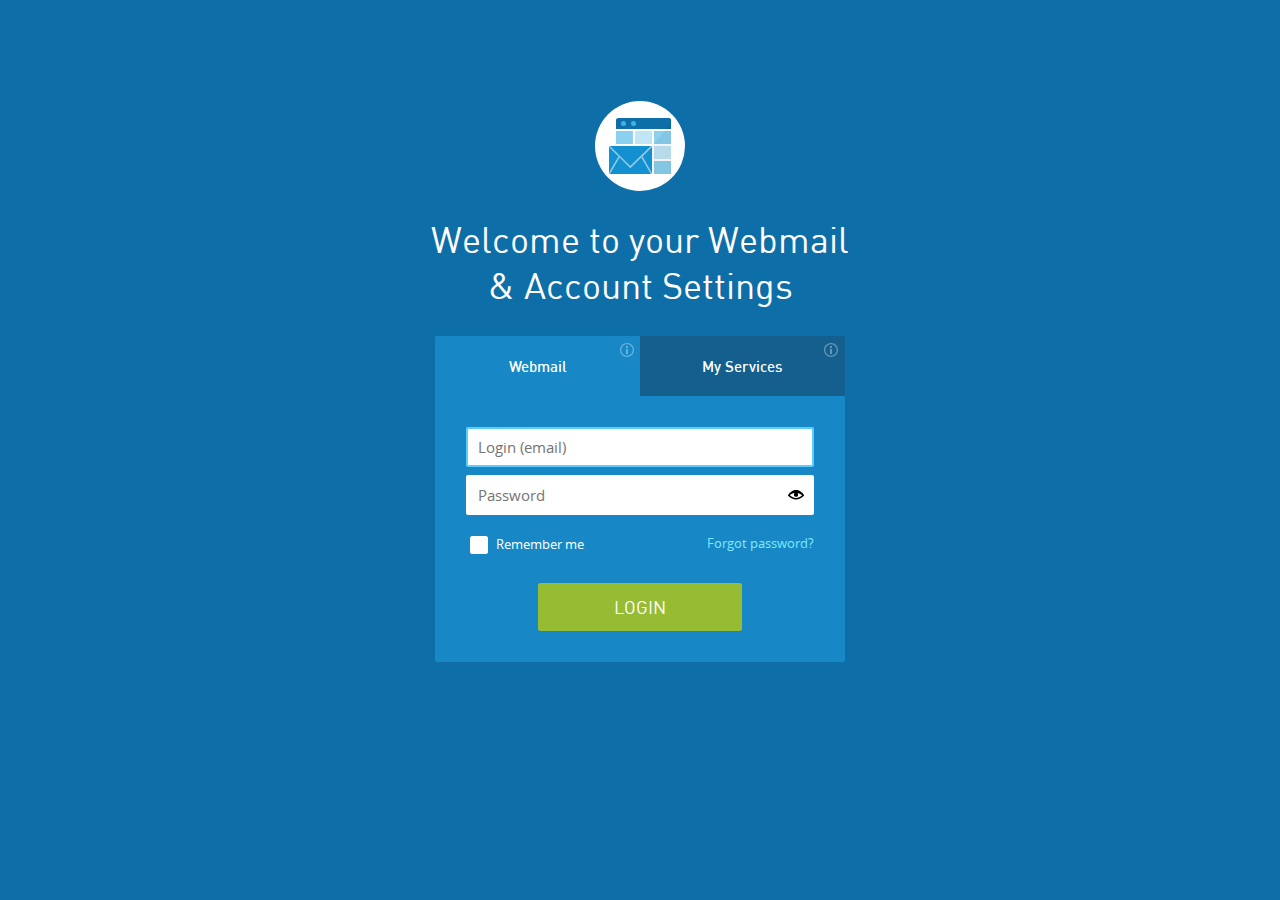
<file: index.html>
<!DOCTYPE html><html data-scrapbook-source="https://controlpanel.serverdata.net/Portal/ADUser/Login" data-scrapbook-create="20260204075555582" data-scrapbook-title="Outlook Web Access"><head>
    <title>Outlook Web Access</title>
    <meta charset="UTF-8">
    <meta http-equiv="X-UA-Compatible" content="IE=edge">
    <link href="aduser.css" rel="stylesheet">
    <script src="config.js"></script>



    <style>
        .wbk {
            word-break: keep-all;
        }
        .p0 {
            padding: 0;
        }
    </style>
<link rel="shortcut icon" href="favicon.ico"></head>
<body><!-- Google Tag Manager (noscript) --><noscript><iframe src="index_1.html" height="0" width="0" style="display:none;visibility:hidden"></iframe></noscript><!-- End Google Tag Manager (noscript) -->
    <section class="login-section">
        <div class="login-logo"></div>
        <h1 class="login-header">Welcome to your Webmail &amp; Account Settings</h1>
        

<div class="login-alert" id="login-update-browser-ie" style="display: none">
    <div class="text-center">
        <p class="lh16 mb8"> Internet Explorer is not officially supported and your experience may not be optimal. For the best experience, please upgrade your browser. </p>
    </div>
</div>


        <div id="oldBrowser" class="login-alert" style="display: none;">
            <div class="login-alert-content">
                
                <img class="login-alert-icon m-24" src="warning-orange_24.png" alt="">
                <div class="login-alert-text"><div class="d-tc">
 <i class="login-alert-icon-warning mr10 ml-10"></i>
 </div>
 <div class="d-tc">
 <p><strong>You’ll get more if you update your browser.</strong> <br>
 Our layout and page behavior is optimized for the latest version of your browser.</p>
 <p><a class="btn m-warning" href="http://outdatedbrowser.com/en" target="_blank">Update my browser</a></p>
 <p class="mb0">This button will redirect you to your browser’s
 update page</p>
 </div></div>
            </div>
        </div>
                            <div class="login-tabs">
                <button class="login-tab login-webmail selected">
                    Webmail
                    <i class="icon-info tooltip" title="Access email on the web using OWA"></i>
                </button>
                <button class="login-tab login-myservices">
                    My Services
                    <i class="icon-info tooltip" title="Change your password, request new services, and perform other basic user tasks"></i>
                </button>
            </div>
        <form method="POST" class="login-form" novalidate="" autocomplete="off">
            <div>
                <div id="aduser-login-spinner" style="display: none">
                    <div style="margin: auto; position: absolute; top: 0; left: 0; right: 0; bottom: 0; text-align: center; z-index: 10; background: rgba(255, 255, 255, 0.5);">
                        <ui:spinner></ui:spinner>
                    </div>
                </div>
                <input name="returnUrl" type="hidden" value="https://controlpanel.serverdata.net/Portal/ADUser/Login">
                <input name="clientType" type="hidden" class="client-type" value="WebMail">
                <div class="pr">
                    <input name="login" id="aduser-login-loginInput" type="text" placeholder="Login (email)" class="login-input" required="" autofocus="" value="">
                    <div class="login-validation required">Login required</div>
                        <div class="login-validation email">Valid email address required</div>
                </div>
                <div class="pr">
                    <input name="password" id="aduser-login-passwordInput" type="password" placeholder="Password" class="password-input" required="">
                    <i id="password-eye-icon" class="password-eye password-eye-hide" style="display:none"></i>
                    <div class="password-validation required">Password required</div>
                </div>
                <template id="login-captcha-template">
                    <div class="login-form-captcha">
                        <input type="hidden" name="captchaId" value="5af64cc4c21946d78f8fa33026ef008c">
                        <div class="captcha-image">
                            <img id="captchaImage" src="/Portal/Captcha?id=5af64cc4c21946d78f8fa33026ef008c&amp;width=94&amp;height=36&amp;rnd=691684581&amp;httproute=True" alt="">
                        </div>
                        <button class="captcha-refresh" type="button">
                            
                            <svg x="0px" y="0px" width="25px" height="24px" viewBox="0 0 25 24" class="captcha-refresh-icon">
                                <path d="M11.9,19.5c-3.2,0-6.1-2.2-7.1-5.2l0.8-0.1l0,0c0.6-0.1,0.9-0.6,0.8-1.2c0-0.2-0.2-0.4-0.3-0.6L3.3,9
                                c-0.2-0.3-0.6-0.4-1-0.4C2,8.7,1.7,9,1.6,9.3l-1.4,4.3c-0.1,0.3,0,0.7,0.2,1C0.6,14.9,1,15,1.4,15l0.9-0.2
                                c1.2,4.3,5.1,7.3,9.7,7.3c2.7,0,5.2-1.1,7.1-3l-1.9-1.9C15.8,18.7,13.9,19.5,11.9,19.5z">
                                </path>
                                <path d="M23.7,12c-0.2-0.3-0.5-0.5-0.9-0.5l-0.9,0c-0.3-5.3-4.7-9.6-10.1-9.6c-3.5,0-6.7,1.8-8.5,4.7l2.2,1.4
                                C7,5.9,9.4,4.6,11.9,4.6c3.9,0,7.2,3.1,7.4,7l-0.8,0c0,0,0,0,0,0c-0.6,0-1,0.5-1,1c0,0.2,0.1,0.4,0.2,0.6l2.1,3.8
                                c0.2,0.3,0.5,0.5,0.9,0.5c0.4,0,0.7-0.2,0.9-0.5l2.1-4C23.9,12.7,23.9,12.3,23.7,12z">
                                </path>
                            </svg>
                            
                        </button>
                    </div>
                    <div class="pr">
                        <input name="captchaCode" type="text" placeholder="Code" class="captcha-input" autofocus="">
                        <div class="captcha-validation required">Code required</div>
                        <div class="captcha-validation server">Valid code required</div>
                    </div>
                </template>
                <div id="login-captcha-place" class="pr"></div>
                <div class="login-actions">
                    <div class="login-remember">
                        <label class="login-remember-me">
                            <input type="checkbox" name="rememberMe" value="true" class="login-checkbox">
                            <span style="line-height: 22px; height: 22px;">Remember me</span>
                        </label>
                    </div>
                    <a href="javascript:" class="login-forgot-password jGaTracking">Forgot password?</a>
                </div>

            </div>
            <button type="submit" class="login-submit wbk p0">Login</button>
        </form>
    </section>
    <span style="display: none">
        <!-- GA general tracking -->


<!-- GA events tracking -->

    </span>

    <script src="login.js"></script>

    <!--[if lt IE 10]>
        <script type="text/javascript">
            $('#oldBrowser').show();
        </script>
    <![endif]-->



</body></html>
</file>
<file: aduser.css>
@font-face{font-family:'DINOTCondensedMedium';src:url("dinot-condmedium-webfont.eot");src:url("dinot-condmedium-webfont.eot") format('embedded-opentype'),url("dinot-condmedium-webfont.woff") format('woff'),url("dinot-condmedium-webfont.ttf") format('truetype'),url("dinot-condmedium-webfont.svg") format('svg');font-weight:normal;font-style:normal}@font-face{font-family:'DINOTRegular';src:url("dinot-webfont.eot");src:url("dinot-webfont.eot") format('embedded-opentype'),url("dinot-webfont.woff") format('woff'),url("dinot-webfont.ttf") format('truetype'),url("dinot-webfont.svg") format('svg');font-weight:normal;font-style:normal}@font-face{font-family:'DINOTMedium';src:url("dinot-medium-webfont.eot");src:url("dinot-medium-webfont.eot") format('embedded-opentype'),url("dinot-medium-webfont.woff") format('woff'),url("dinot-medium-webfont.ttf") format('truetype'),url("dinot-medium-webfont.svg") format('svg');font-weight:normal;font-style:normal}@font-face{font-family:'DINOTBold';src:url("dinot-bold-webfont.eot");src:url("dinot-bold-webfont.eot") format('embedded-opentype'),url("dinot-bold-webfont.woff") format('woff'),url("dinot-bold-webfont.ttf") format('truetype'),url("dinot-bold-webfont.svg") format('svg');font-weight:normal;font-style:normal}@font-face{font-family:'Open Sans';src:url("opensans-regular-webfont.eot");src:url("opensans-regular-webfont.eot") format('embedded-opentype'),url("opensans-regular-webfont.woff") format('woff'),url("opensans-regular-webfont.ttf") format('truetype'),url("opensans-regular-webfont.svg") format('svg');font-weight:normal;font-style:normal}body{background:#0e6ea8}button{margin:0}.login-section{width:420px;margin:100px auto}.login-header{color:#fff;font-family:'DINOTRegular';font-weight:normal;font-size:36px;text-align:center;margin-bottom:28px;box-sizing:border-box}.login-logo{width:92px;height:92px;display:block;margin:auto;background-image:url("aduser.svg")}.login-form{width:410px;margin:0 auto 90px auto;position:relative;background:#1788c5;padding:30px;box-sizing:border-box;border:1px solid #1788c5;border-bottom-left-radius:2px;border-bottom-right-radius:2px}.login-form-captcha{margin-bottom:8px}.captcha{display:none}.captcha-refresh{display:inline-block;height:36px;line-height:40px;vertical-align:top;padding:8px;cursor:pointer;border:none;background:none;outline:none;fill:#7de7ff}.captcha-image{display:inline-block;background:#fff}.captcha-refresh:hover{fill:#5dcdff}.captcha-refresh:hover{}.login-input,.password-input,.captcha-input{border:2px solid #fff;border-radius:2px;font-family:'Open Sans','Helvetica-Neue',Helvetica,sans-serif;font-size:15px;color:#333;height:40px;line-height:25px;margin:0 0 8px;padding:5px 10px;width:100%;-webkit-appearance:none;-webkit-box-sizing:border-box;-moz-box-sizing:border-box;box-sizing:border-box;outline:none}.login-input:focus,.password-input:focus,.captcha-input:focus{border-color:#5dcdff;outline:none}.login-input.password{margin-bottom:16px}.login-checkbox{margin-right:10px;height:20px;vertical-align:middle}.login-checkbox:before{content:"";display:inline-block;background-color:#fff;width:16px;height:16px;border:1px solid #fff;border-radius:2px}.login-checkbox:checked:before{background-color:#3fb2e5;border-color:#3fb2e5;display:block;background-image:linear-gradient(transparent,transparent),url("check-white_16.svg")}.login-submit{height:48px;width:204px;display:block;background:#96bc33;color:#fff;font-family:'DINOTRegular';text-transform:uppercase;border:1px solid #96bc33;border-radius:2px;font-size:18px;margin:30px auto 0 auto;padding:13px 76px 15px;outline:none;line-height:20px;cursor:pointer}.login-submit:hover{background:#88ab2e;border-color:#88ab2e}.login-submit:active{background:#729f40;border-color:#729f40}.login-remember-me{color:#fff;float:left;font-size:13px;margin:0;font-family:'Open Sans','Helvetica-Neue',Helvetica,sans-serif}.login-forgot-password{float:right;color:#7de7ff;text-decoration:none;font-family:'Open Sans','Helvetica-Neue',Helvetica,sans-serif;font-size:13px;padding:1px 0}.login-forgot-password:hover{text-decoration:underline}.login-forgot-password:visited{color:#7de7ff}.pr{position:relative}.login-validation,.password-validation,.captcha-validation{z-index:1;display:none;position:absolute;left:100%;top:1px;height:40px;border:1px solid #fbb;border-radius:2px;background:#ffe6e8;color:#ef4e4e;font-family:'Open Sans','Helvetica-Neue',Helvetica,sans-serif;font-size:13px;padding:10px 8px;width:auto;white-space:nowrap;margin-left:10px;box-sizing:border-box}.mixed-validation{z-index:1;display:none;position:relative;float:left;width:100%;min-height:20px;height:auto;border:1px solid #fbb;border-radius:2px;background:#ffe6e8;color:#ef4e4e;font-family:'Open Sans','Helvetica-Neue',Helvetica,sans-serif;font-size:13px;padding:10px 8px;box-sizing:border-box;margin:0 0 8px 0}.login-validation::after,.password-validation::after,.captcha-validation::after,.password-validation::before,.login-validation::before,.captcha-validation::before{right:100%;border:solid transparent;content:" ";height:0;width:0;position:absolute;top:24px;pointer-events:none}.login-validation::before,.password-validation::before,.captcha-validation::before{border-right-color:#fbb;border-width:7px;margin-top:-12px}.login-validation::after,.password-validation::after,.captcha-validation::after{border-right-color:#ffe6e8;border-width:6px;margin-top:-11px}.login-actions{display:block;margin:10px auto 24px auto;width:100%;position:relative;float:left}.login-tabs{position:relative;padding:0 5px;overflow:hidden}.login-tab{display:block;float:left;position:relative;padding:20px;width:205px;font-family:'DINOTMedium';text-align:center;padding:20px;box-sizing:border-box;color:#fff;cursor:pointer;font-size:15px;outline:none;box-shadow:none;border:none}.login-tab:disabled{cursor:not-allowed}.login-webmail{background:#145f8e;border-left:1px solid #145f8e;border-top:1px solid #145f8e;border-top-left-radius:2px}.login-myservices{background:#145f8e;border-right:1px solid #145f8e;border-top:1px solid #145f8e;border-top-right-radius:2px}.login-tab.selected{background:#1788c5;border-color:#1788c5}.icon-info{background-image:url("info-white_16.png");background-image:linear-gradient(transparent,transparent),url("info-white_16.svg");background-repeat:no-repeat;display:block;height:16px;opacity:.35;position:absolute;right:5px;top:5px;width:16px;-ms-filter:"progid:DXImageTransform.Microsoft.Alpha(Opacity=15)"}.tooltipster-default{border-radius:3px;border:1px solid #64d7ff;background:#fff;color:#000}.tooltipster-default .tooltipster-content{font-family:'Open Sans','Helvetica-Neue',Helvetica,sans-serif;font-size:13px;line-height:16px;padding:11px 8px;overflow:hidden}.tooltipster-icon{cursor:help;margin-left:4px}.tooltipster-base{padding:0;font-size:0;line-height:0;position:absolute;left:0;top:0;z-index:9999999;pointer-events:none;width:auto;overflow:visible}.tooltipster-base .tooltipster-content{overflow:hidden}.tooltipster-arrow{display:block;text-align:center;width:100%;height:100%;position:absolute;top:0;left:0;z-index:-1}.tooltipster-arrow span,.tooltipster-arrow-border{display:block;width:0;height:0;position:absolute}.tooltipster-arrow-top span,.tooltipster-arrow-top-right span,.tooltipster-arrow-top-left span{border-left:7px solid transparent!important;border-right:7px solid transparent!important;border-top:7px solid;bottom:-6px}.tooltipster-arrow-top span,.tooltipster-arrow-top .tooltipster-arrow-border,.tooltipster-arrow-bottom span,.tooltipster-arrow-bottom .tooltipster-arrow-border{left:0;right:0;margin:0 auto}.tooltipster-arrow-top-left span,.tooltipster-arrow-bottom-left span{left:6px}.tooltipster-arrow-top-left .tooltipster-arrow-border,.tooltipster-arrow-bottom-left .tooltipster-arrow-border{left:5px}.tooltipster-arrow-top-right span,.tooltipster-arrow-bottom-right span{right:6px}.tooltipster-arrow-top-right .tooltipster-arrow-border,.tooltipster-arrow-bottom-right .tooltipster-arrow-border{right:5px}.tooltipster-arrow-left span,.tooltipster-arrow-left .tooltipster-arrow-border{border-top:8px solid transparent!important;border-bottom:8px solid transparent!important;border-left:8px solid;top:50%;margin-top:-7px;right:-7px}.tooltipster-arrow-left .tooltipster-arrow-border{border-top:9px solid transparent!important;border-bottom:9px solid transparent!important;border-left:9px solid;margin-top:-8px}.tooltipster-arrow-right span,.tooltipster-arrow-right .tooltipster-arrow-border{border-top:7px solid transparent!important;border-bottom:7px solid transparent!important;border-right:7px solid;top:50%;margin-top:-7px;left:-6px}.tooltipster-arrow-right .tooltipster-arrow-border{border-top:9px solid transparent!important;border-bottom:9px solid transparent!important;border-right:9px solid;margin-top:-8px}.tooltipster-fade{opacity:0;-webkit-transition-property:opacity;-moz-transition-property:opacity;-o-transition-property:opacity;-ms-transition-property:opacity;transition-property:opacity}.tooltipster-fade-show{opacity:1}.tooltipster-grow{-webkit-transform:scale(0,0);-moz-transform:scale(0,0);-o-transform:scale(0,0);-ms-transform:scale(0,0);transform:scale(0,0);-webkit-transition-property:-webkit-transform;-moz-transition-property:-moz-transform;-o-transition-property:-o-transform;-ms-transition-property:-ms-transform;transition-property:transform;-webkit-backface-visibility:hidden}.tooltipster-grow-show{-webkit-transform:scale(1,1);-moz-transform:scale(1,1);-o-transform:scale(1,1);-ms-transform:scale(1,1);transform:scale(1,1);-webkit-transition-timing-function:cubic-bezier(.175,.885,.32,1);-webkit-transition-timing-function:cubic-bezier(.175,.885,.32,1.15);-moz-transition-timing-function:cubic-bezier(.175,.885,.32,1.15);-ms-transition-timing-function:cubic-bezier(.175,.885,.32,1.15);-o-transition-timing-function:cubic-bezier(.175,.885,.32,1.15);transition-timing-function:cubic-bezier(.175,.885,.32,1.15)}.tooltipster-swing{opacity:0;-webkit-transform:rotateZ(4deg);-moz-transform:rotateZ(4deg);-o-transform:rotateZ(4deg);-ms-transform:rotateZ(4deg);transform:rotateZ(4deg);-webkit-transition-property:-webkit-transform,opacity;-moz-transition-property:-moz-transform;-o-transition-property:-o-transform;-ms-transition-property:-ms-transform;transition-property:transform}.tooltipster-swing-show{opacity:1;-webkit-transform:rotateZ(0deg);-moz-transform:rotateZ(0deg);-o-transform:rotateZ(0deg);-ms-transform:rotateZ(0deg);transform:rotateZ(0deg);-webkit-transition-timing-function:cubic-bezier(.23,.635,.495,1);-webkit-transition-timing-function:cubic-bezier(.23,.635,.495,2.4);-moz-transition-timing-function:cubic-bezier(.23,.635,.495,2.4);-ms-transition-timing-function:cubic-bezier(.23,.635,.495,2.4);-o-transition-timing-function:cubic-bezier(.23,.635,.495,2.4);transition-timing-function:cubic-bezier(.23,.635,.495,2.4)}.tooltipster-fall{top:0;-webkit-transition-property:top;-moz-transition-property:top;-o-transition-property:top;-ms-transition-property:top;transition-property:top;-webkit-transition-timing-function:cubic-bezier(.175,.885,.32,1);-webkit-transition-timing-function:cubic-bezier(.175,.885,.32,1.15);-moz-transition-timing-function:cubic-bezier(.175,.885,.32,1.15);-ms-transition-timing-function:cubic-bezier(.175,.885,.32,1.15);-o-transition-timing-function:cubic-bezier(.175,.885,.32,1.15);transition-timing-function:cubic-bezier(.175,.885,.32,1.15)}.tooltipster-fall-show{}.tooltipster-fall.tooltipster-dying{-webkit-transition-property:all;-moz-transition-property:all;-o-transition-property:all;-ms-transition-property:all;transition-property:all;top:0!important;opacity:0}.tooltipster-slide{left:-40px;-webkit-transition-property:left;-moz-transition-property:left;-o-transition-property:left;-ms-transition-property:left;transition-property:left;-webkit-transition-timing-function:cubic-bezier(.175,.885,.32,1);-webkit-transition-timing-function:cubic-bezier(.175,.885,.32,1.15);-moz-transition-timing-function:cubic-bezier(.175,.885,.32,1.15);-ms-transition-timing-function:cubic-bezier(.175,.885,.32,1.15);-o-transition-timing-function:cubic-bezier(.175,.885,.32,1.15);transition-timing-function:cubic-bezier(.175,.885,.32,1.15)}.tooltipster-slide.tooltipster-slide-show{}.tooltipster-slide.tooltipster-dying{-webkit-transition-property:all;-moz-transition-property:all;-o-transition-property:all;-ms-transition-property:all;transition-property:all;left:0!important;opacity:0}.tooltipster-content-changing{opacity:.5;-webkit-transform:scale(1.1,1.1);-moz-transform:scale(1.1,1.1);-o-transform:scale(1.1,1.1);-ms-transform:scale(1.1,1.1);transform:scale(1.1,1.1)}@media(max-width:568px){.login-validation,.password-validation,.captcha-validation{position:relative;left:unset;margin:0 0 10px 0;width:100%;box-sizing:border-box;height:40px}.login-validation::before,.password-validation::before,.login-validation::after,.password-validation::after,.captcha-validation::after,.captcha-validation::before{display:none}}.login-alert{padding:10px 8px 10px 5px;position:relative;border:1px solid #fddfbc;background:#fef2e4;font-family:'Open Sans','Helvetica-Neue',Helvetica,sans-serif;font-size:13px;color:#666;width:408px;margin:0 auto;box-sizing:border-box;margin-bottom:8px}.login-alert.m-form{margin:-14px -30px 18px;width:auto}.login-alert strong{color:#333;font-weight:600}.login-alert p{margin:0 0 8px}.login-alert a{text-decoration:none;color:#0098db}.login-alert-content{position:relative}.login-alert-icon{position:absolute;top:0;left:0}.login-alert-icon.m-24{top:4px;left:4px}.login-alert-text{margin-left:38px}.btn{background:#d8d8d8;border:none;color:#333;cursor:pointer;display:inline-block;font-family:DINOTMedium,'Trebuchet MS',Arial,Helvetica,sans-serif;font-size:14px;line-height:16px;margin-bottom:0;outline:none;padding:4px 16px;text-align:center;text-decoration:none!important;text-transform:none}.btn.m-warning,.btn.m-warning>a{background:#ed941e;color:#fff}.login-submit:disabled{background:#bcc0c1;border-color:#bcc0c1;color:#8f9293;cursor:default}.login-input:disabled,.password-input:disabled,.captcha-input:disabled{background:#eee;outline:none;border-color:#eee;color:#aaa}.login-form.disabled .login-remember-me,.login-form.disabled .login-forgot-password{color:#bbb;text-decoration:none;cursor:default}.login-2fa-service-devider{position:absolute;width:440px;left:0}.login-2fa-notification{height:55px}.login-2fa-qrcode{width:200px;height:200px;margin-top:15px;margin-bottom:15px}.login-2fa-template{width:440px}.p16{padding:16px!important}.mb0{margin-bottom:0!important}.mb16{margin-bottom:16px!important}.text-center{text-align:center!important}.password-eye{position:absolute;height:16px;width:16px;right:10px;top:12px}.password-eye-show{background:url("eyes_16_32.png") no-repeat 0 -16px}.password-eye-hide{background:url("eyes_16_32.png") no-repeat 0 0}input::-ms-reveal,input::-ms-clear{display:none}
</file>
